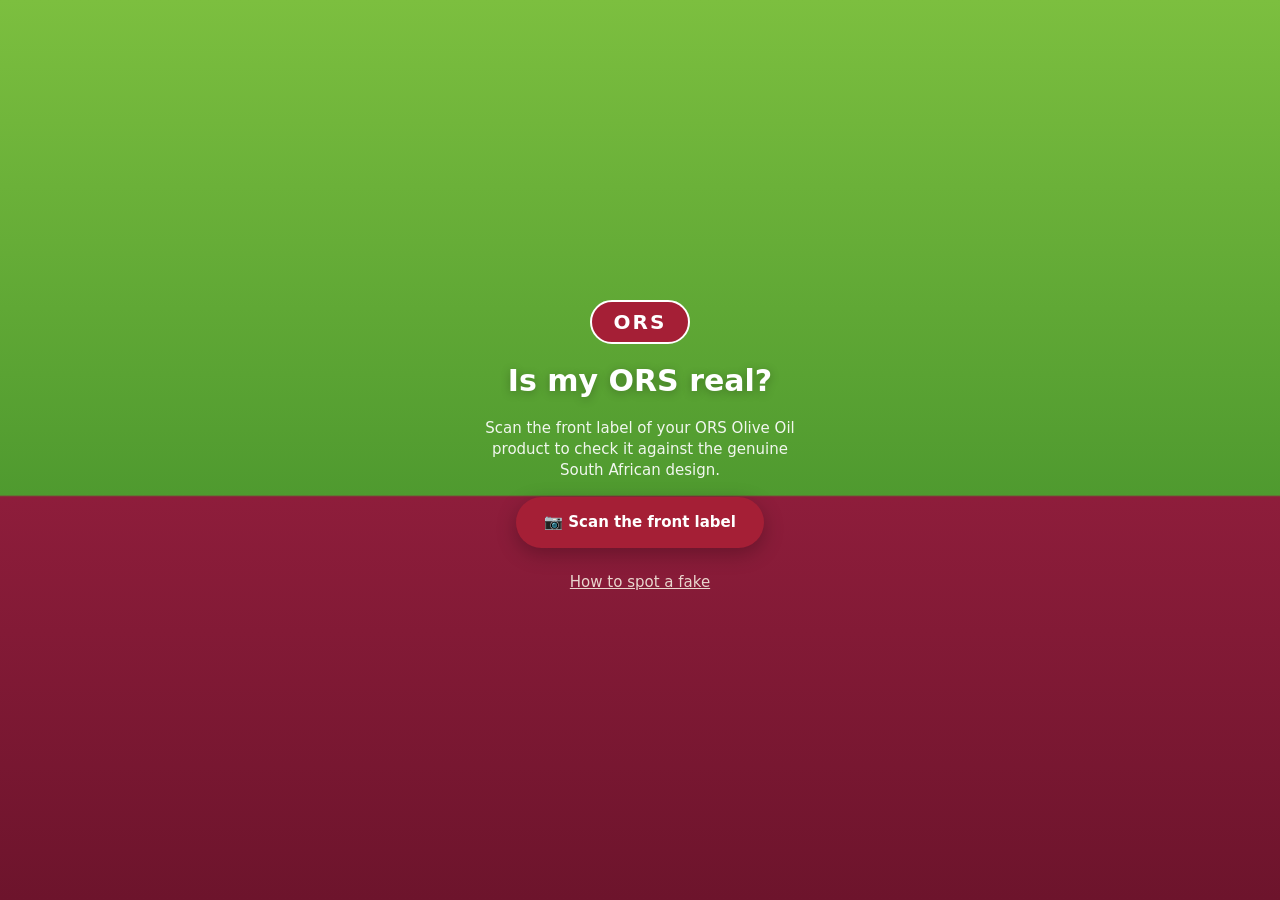
<file: orscheck/index.html>
<!doctype html>
<html lang="en">
<head>
  <meta charset="utf-8" />
  <!-- Files (scripts, styles, targets) live one level up; resolve everything from there. -->
  <base href="../" />
  <meta name="viewport" content="width=device-width, initial-scale=1, viewport-fit=cover, user-scalable=no" />
  <meta name="theme-color" content="#123a20" />
  <title>Is my ORS real?</title>
  <link rel="stylesheet" href="check.css?v=202610230756" />
  <script type="importmap">
    {
      "imports": {
        "three": "https://cdn.jsdelivr.net/npm/three@0.160.0/build/three.module.js",
        "three/addons/": "https://cdn.jsdelivr.net/npm/three@0.160.0/examples/jsm/"
      }
    }
  </script>
</head>
<body>
  <div id="ar"></div>

  <section id="setup" class="screen">
    <div class="pill">ORS</div>
    <h1>Is my ORS real?</h1>
    <p>Scan the front label of your ORS Olive Oil product to check it against the genuine South African design.</p>
    <button id="startBtn" class="primary">📷 Scan the front label</button>
    <button id="guideBtn" class="link-btn">How to spot a fake</button>
    <div id="progress" hidden><div class="bar"><span></span></div><p class="small">Starting camera…</p></div>
    <p id="setupError" class="error" hidden></p>
  </section>

  <div id="hint" hidden>
    <div class="label-frame"><span id="scanLine"></span></div>
    <p id="hintText">Hold the front label inside the frame</p>
  </div>

  <div id="seal" class="seal" hidden><span>✓</span><b>GENUINE</b><small>ORS · South Africa</small></div>

  <section id="result" class="sheet" hidden>
    <div class="card">
      <div id="verdict" class="verdict">
        <span id="verdictIcon" class="v-icon"></span>
        <div>
          <h2 id="verdictTitle"></h2>
          <p id="verdictSub"></p>
        </div>
      </div>
      <img id="evidence" class="evidence" alt="Photo of the scanned label" hidden />
      <p id="checksTitle" class="checks-title"></p>
      <ul id="checks" class="checks"></ul>
      <p id="tagline" class="tagline" hidden>Protect your crown 👑</p>
      <p id="note" class="note"></p>
      <div class="col">
        <button id="doneBtn" class="primary" hidden>Scan another</button>
        <button id="reportBtn" class="primary">🚩 Report this product</button>
        <button id="againBtn" class="ghost">Scan another</button>
        <button id="resultGuideBtn" class="link-btn">How to spot a fake</button>
      </div>
    </div>
  </section>

  <section id="reportSheet" class="sheet" hidden>
    <form id="reportForm" class="card report" novalidate>
      <div class="report-head">
        <h2>🚩 Report a product</h2>
        <button type="button" id="reportClose" class="x" aria-label="Close">✕</button>
      </div>
      <p id="reportWhat" class="flag"></p>

      <p class="field-label">Photos</p>
      <div id="photos" class="photos">
        <label class="add-photo">
          <input id="photoInput" type="file" accept="image/*" capture="environment" multiple hidden />
          <span>＋</span><small>Back / receipt</small>
        </label>
      </div>

      <label class="field"><span>Where did you buy it? *</span>
        <input id="rStore" required placeholder="Store or market name" autocomplete="off" /></label>
      <div class="two">
        <label class="field"><span>Town / city *</span>
          <input id="rTown" required placeholder="e.g. Soweto" autocomplete="address-level2" /></label>
        <label class="field"><span>Province</span>
          <select id="rProvince">
            <option value="">Choose</option>
            <option>Gauteng</option><option>KwaZulu-Natal</option><option>Western Cape</option>
            <option>Eastern Cape</option><option>Limpopo</option><option>Mpumalanga</option>
            <option>North West</option><option>Free State</option><option>Northern Cape</option>
          </select></label>
      </div>
      <div class="two">
        <label class="field"><span>Price paid</span>
          <span class="prefix"><b>R</b><input id="rPrice" inputmode="decimal" placeholder="0.00" /></span></label>
        <label class="field"><span>Date bought</span>
          <input id="rDate" type="date" /></label>
      </div>
      <label class="field"><span>Phone or email (optional)</span>
        <input id="rContact" placeholder="So we can follow up" autocomplete="tel" /></label>
      <p id="reportError" class="form-error" hidden>Please add where you bought it and the town.</p>
      <button id="sendBtn" class="primary" type="submit">Send report</button>
      <p class="note center">Your report goes to ORS consumer care. We only use it to track fakes.</p>
    </form>
  </section>

  <section id="thanks" class="sheet" hidden>
    <div class="card center">
      <div class="thanks-icon">🙏</div>
      <h2>Thank you for protecting the crown</h2>
      <p class="sub">Your report reference</p>
      <p id="refNo" class="ref"></p>
      <ol class="next">
        <li>Our team checks the photos and store details.</li>
        <li>We follow up with the store and the authorities.</li>
        <li>If you left a contact, we may reach out.</li>
      </ol>
      <div class="col">
        <button id="thanksScan" class="primary">Scan another</button>
        <button id="thanksGuide" class="link-btn">How to spot a fake</button>
      </div>
    </div>
  </section>

  <section id="guide" class="sheet" hidden>
    <div class="card">
      <h2>How to spot genuine ORS</h2>
      <p class="sub">South Africa · Olive Oil range</p>
      <ul class="checks static">
        <li><b>New green &amp; burgundy label.</b> Green top, burgundy band at the bottom.</li>
        <li><b>Red ORS logo at the top</b>, above "OLIVE OIL".</li>
        <li><b>"OLIVE OIL" is olive green</b>, never black.</li>
        <li><b>"Original Formula"</b> in italic script under the product name.</li>
        <li><b>No spelling mistakes</b>, and smooth, sharp printing on a sturdy pack.</li>
        <li><b>Look-alike brand names</b> such as "MOMOLEMO" on an ORS-style label are fakes.</li>
        <li><b>Sizes add up.</b> Fakes often print mismatched sizes, e.g. "420ml 260g (11.7 oz)".</li>
      </ul>
      <p class="note">Buy from trusted stores. If the price is far below normal, be careful.</p>
      <div class="col"><button id="guideClose" class="primary">Got it</button></div>
    </div>
  </section>

  <script type="module" src="check.js?v=202610230756"></script>
</body>
</html>
</file>
